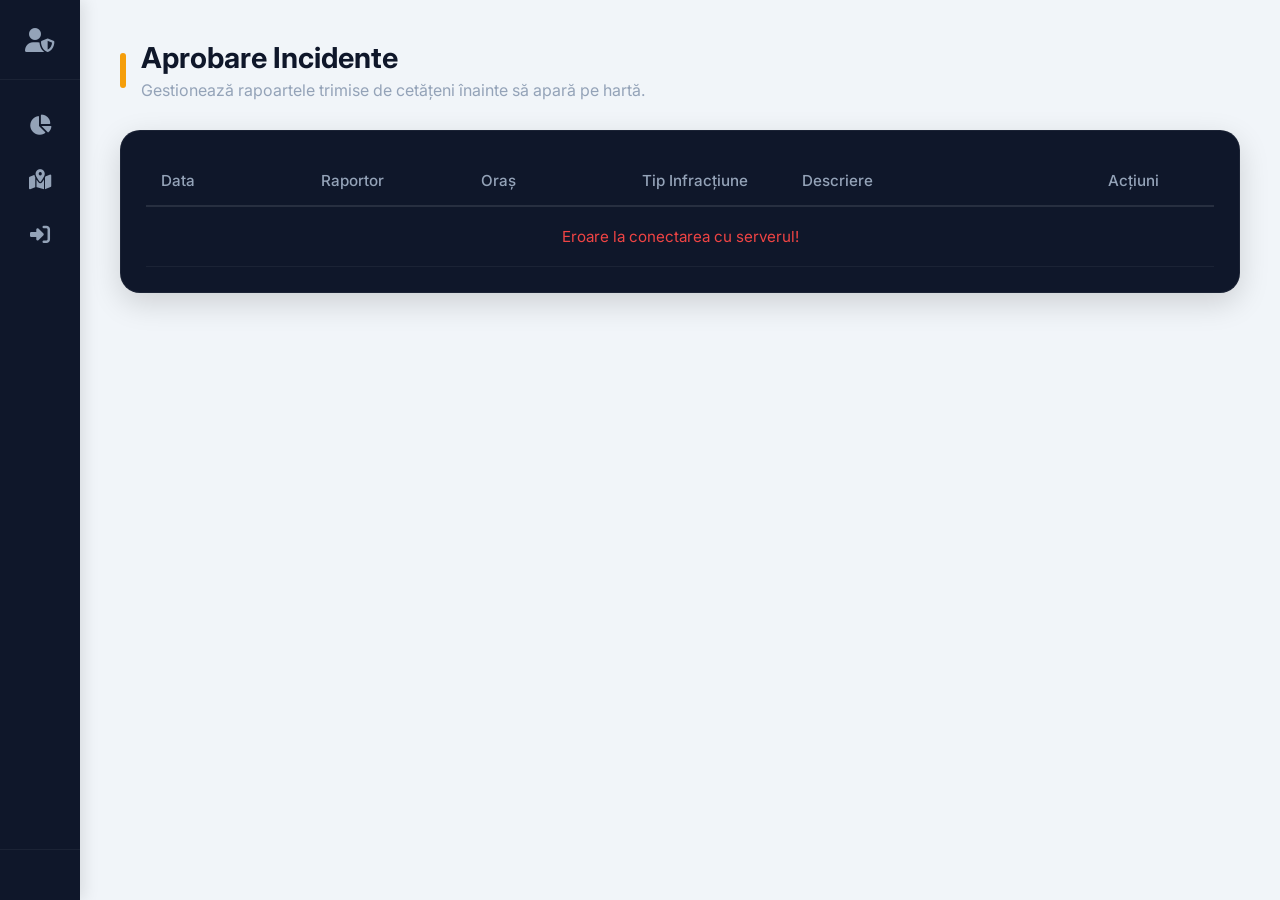
<file: src/main/resources/static/admin.html>
<!DOCTYPE html>
<html lang="ro">
<head>
    <meta charset="UTF-8">
    <meta name="viewport" content="width=device-width, initial-scale=1.0">
    <title>Panou Admin - StopCrime RO</title>

    <link href="https://fonts.googleapis.com/css2?family=Inter:wght@400;500;600;700&display=swap" rel="stylesheet">
    <link rel="stylesheet" href="https://cdnjs.cloudflare.com/ajax/libs/font-awesome/6.4.0/css/all.min.css">
    <link rel="stylesheet" href="style.css">

    <style>
        /* Stiluri specifice pentru tabelul de admin ca să arate premium */
        .admin-table {
            width: 100%;
            border-collapse: collapse;
            color: var(--text-main);
            font-size: 0.95rem;
        }
        .admin-table th {
            text-align: left;
            padding: 15px;
            color: var(--text-muted);
            font-weight: 500;
            border-bottom: 2px solid rgba(255, 255, 255, 0.1);
        }
        .admin-table td {
            padding: 15px;
            border-bottom: 1px solid rgba(255, 255, 255, 0.05);
            vertical-align: middle;
        }
        .admin-table tbody tr:hover {
            background-color: rgba(255, 255, 255, 0.02);
        }
    </style>
</head>
<body>

<nav class="sidebar" id="sidebar">
    <a href="#" class="sidebar-header" id="profileHeaderBtn">
        <i class="fa-solid fa-user-shield text-warning"></i>
        <span class="logo-text" id="profileHeaderText">Guest</span>
    </a>

    <ul class="nav-links">
        <li>
            <a href="index.html">
                <i class="fa-solid fa-chart-pie"></i>
                <span class="text">Dashboard</span>
            </a>
        </li>
        <li>
            <a href="harta.html">
                <i class="fa-solid fa-map-location-dot"></i>
                <span class="text">Map</span>
            </a>
        </li>

        <li id="loginMenuItem">
            <a href="login.html">
                <i class="fa-solid fa-right-to-bracket"></i>
                <span class="text">Autentificare</span>
            </a>
        </li>

        <li id="raportareMenuItem" style="display: none;">
            <a href="raportare.html">
                <i class="fa-solid fa-bullhorn"></i>
                <span class="text">Raportează Incident</span>
            </a>
        </li>

        <li id="adminMenuItem" style="display: none;">
            <a href="admin.html" style="color: #f59e0b;">
                <i class="fa-solid fa-shield-halved"></i>
                <span class="text">Panou Admin</span>
            </a>
        </li>

        <li id="menuNotificari" style="display: none;">
            <a href="#" onclick="toggleNotificari(event)" style="position: relative;">
                <i class="fa-solid fa-bell"></i>
                <span class="text">Notificări</span>
                <span id="notifBadge" class="sidebar-notif-badge" style="display: none;">0</span>
            </a>
        </li>
        <li id="aplicaAdminMenuItem" style="display: none;">
            <a href="aplica_admin.html" style="color: #3b82f6;">
                <i class="fa-solid fa-graduation-cap"></i>
                <span class="text">Devino Admin</span>
            </a>
        </li>

        <li id="adminSupremMenuItem" style="display: none;">
            <a href="admin_suprem.html" style="color: #8b5cf6;">
                <i class="fa-solid fa-crown"></i>
                <span class="text">Panou Suprem</span>
            </a>
        </li>
        <li id="predictiiMenuItem" style="display: none;">
            <a href="predictii.html">
                <i class="fa-solid fa-robot"></i>
                <span class="text">Predicții 2026</span>
            </a>
        </li>
        <li id="exportMenuItem" style="display: none;">
            <a href="export.html">
                <i class="fa-solid fa-file-export"></i>
                <span class="text">Export Date</span>
            </a>
        </li>

        <li id="logoutMenuItem" style="display: none;">
            <a href="#" onclick="logout()">
                <i class="fa-solid fa-arrow-right-from-bracket"></i>
                <span class="text">Deconectare</span>
            </a>
        </li>
    </ul>

    <div class="sidebar-footer">
        <span class="small-text">StopCrime RO</span>
    </div>
</nav>

<main class="main-content">

    <div class="dashboard-header" style="margin-bottom: 30px;">
        <div style="display: flex; align-items: center; gap: 15px;">
            <div style="width: 6px; height: 35px; background-color: #f59e0b; border-radius: 4px;"></div>
            <div>
                <h1 style="color: var(--bg-dark); margin: 0; font-size: 1.8rem;">Aprobare Incidente</h1>
                <p style="color: var(--text-muted); margin: 5px 0 0 0;">Gestionează rapoartele trimise de cetățeni înainte să apară pe hartă.</p>
            </div>
        </div>
    </div>

    <div class="premium-dark-panel" style="padding: 25px; overflow-x: auto;">
        <table class="admin-table">
            <thead>
            <tr>
                <th style="width: 15%;">Data</th>
                <th style="width: 15%;">Raportor</th>
                <th style="width: 15%;">Oraș</th>
                <th style="width: 15%;">Tip Infracțiune</th>
                <th style="width: 25%;">Descriere</th>
                <th style="width: 15%; text-align: center;">Acțiuni</th>
            </tr>
            </thead>
            <tbody id="tabelAdminBody">
            <tr>
                <td colspan="6" style="text-align: center; color: var(--text-muted); padding: 30px;">
                    <i class="fa-solid fa-spinner fa-spin" style="margin-right: 10px;"></i> Se încarcă datele...
                </td>
            </tr>
            </tbody>
        </table>
    </div>

</main>
<div id="notifModal" class="notif-modal" style="display: none; position: fixed; z-index: 9999; top: 0; left: 0; width: 100%; height: 100%; background: rgba(0,0,0,0.7); backdrop-filter: blur(4px);">
    <div style="background: #1e293b; margin: 10% auto; width: 90%; max-width: 400px; border-radius: 12px; border: 1px solid rgba(255,255,255,0.1); box-shadow: 0 20px 50px rgba(0,0,0,0.5);">
        <div style="padding: 15px 20px; border-bottom: 1px solid rgba(255,255,255,0.1); display: flex; justify-content: space-between; align-items: center;">
            <h3 style="margin: 0; color: #f59e0b; font-size: 1.1rem;"><i class="fa-solid fa-circle-info"></i> Notificări</h3>
            <span onclick="toggleNotificari()" style="color: #94a3b8; font-size: 24px; cursor: pointer;">&times;</span>
        </div>
        <div id="listaNotificariContent" style="max-height: 400px; overflow-y: auto; padding: 15px;">
        </div>
    </div>
</div>
<div id="confirmModal" class="notif-modal" style="display: none; position: fixed; z-index: 9999; top: 0; left: 0; width: 100%; height: 100%; background: rgba(0,0,0,0.8); backdrop-filter: blur(5px); align-items: center; justify-content: center;">

    <div class="notif-modal-content" style="background: #1e293b; width: 90%; max-width: 400px; border-radius: 15px; border: 1px solid rgba(255,255,255,0.1); box-shadow: 0 15px 50px rgba(0,0,0,0.6); padding: 30px; text-align: center; animation: zoomIn 0.3s ease;">

        <div id="confirmIcon" style="font-size: 4rem; margin-bottom: 20px;">
        </div>

        <h2 id="confirmTitle" style="color: white; margin: 0 0 10px 0; font-size: 1.5rem; font-weight: 700;">Confirmi?</h2>
        <p id="confirmMessage" style="color: #94a3b8; font-size: 1rem; line-height: 1.6; margin: 0 0 30px 0;">Acțiunea nu poate fi anulată.</p>

        <div style="display: flex; gap: 15px; justify-content: center;">
            <button id="confirmCancelBtn" style="flex: 1; background: #334155; color: white; border: none; padding: 12px; border-radius: 8px; cursor: pointer; font-weight: 600; font-size: 1rem; transition: background 0.2s;">
                Renunță
            </button>
            <button id="confirmSuccessBtn" style="flex: 1; background: #f59e0b; color: white; border: none; padding: 12px; border-radius: 8px; cursor: pointer; font-weight: 700; font-size: 1rem; transition: transform 0.2s;">
                Confirmă
            </button>
        </div>
    </div>
</div>

<style>
    @keyframes zoomIn {
        from { transform: scale(0.8); opacity: 0; }
        to { transform: scale(1); opacity: 1; }
    }
    #confirmModal { display: none; } /* Ascuns implicit, JS îl face flex */
</style>
<script src="app.js"></script>
</body>
</html>
</file>
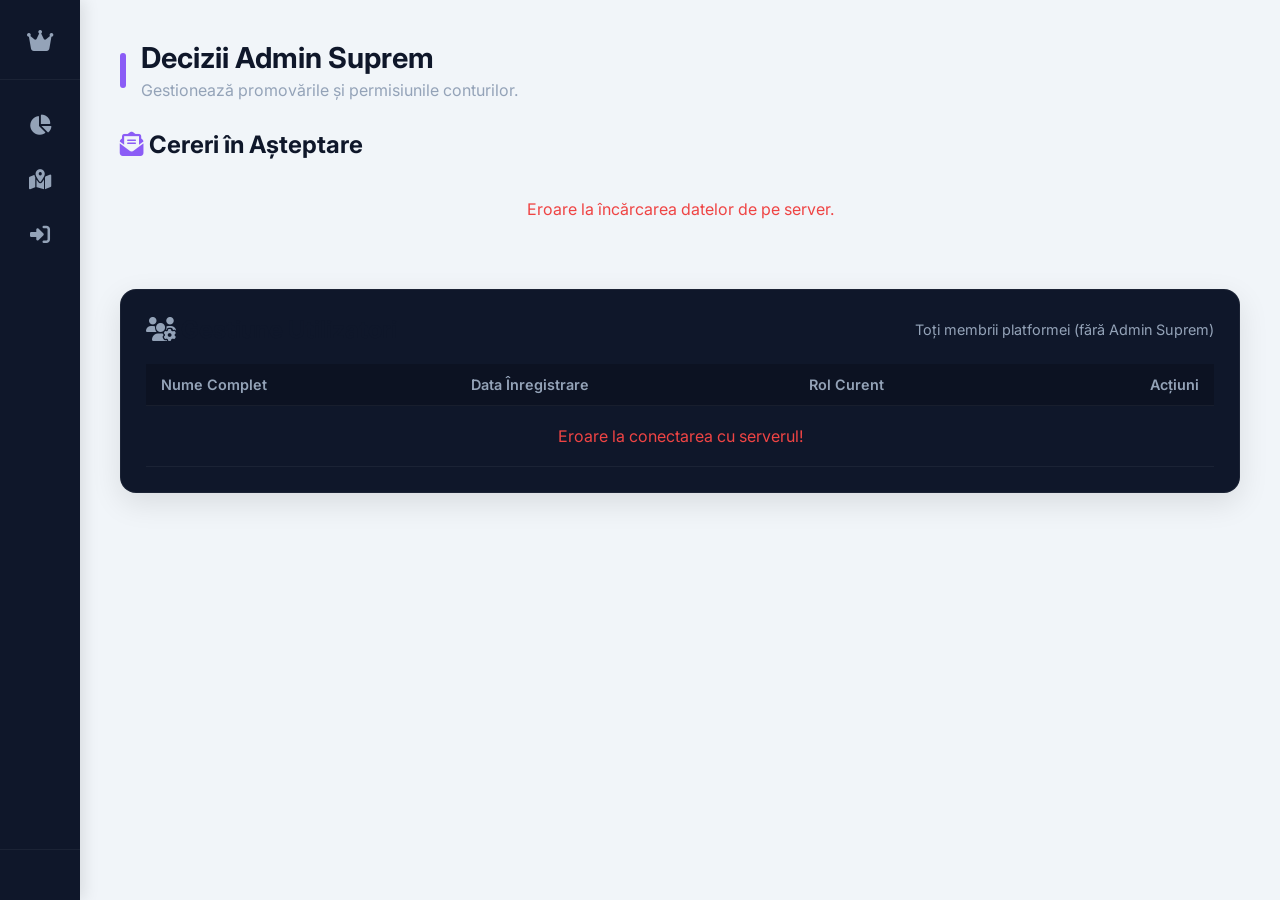
<file: src/main/resources/static/admin_suprem.html>
<!DOCTYPE html>
<html lang="ro">
<head>
    <meta charset="UTF-8">
    <meta name="viewport" content="width=device-width, initial-scale=1.0">
    <title>Panou Suprem - StopCrime RO</title>

    <link href="https://fonts.googleapis.com/css2?family=Inter:wght@400;500;600&display=swap" rel="stylesheet">
    <link rel="stylesheet" href="https://cdnjs.cloudflare.com/ajax/libs/font-awesome/6.4.0/css/all.min.css">
    <link rel="stylesheet" href="style.css">
</head>
<body>

<nav class="sidebar" id="sidebar">
    <a href="#" class="sidebar-header" id="profileHeaderBtn">
        <i class="fa-solid fa-crown text-warning"></i>
        <span class="logo-text" id="profileHeaderText">Guest</span>
    </a>

    <ul class="nav-links">
        <li>
            <a href="index.html">
                <i class="fa-solid fa-chart-pie"></i>
                <span class="text">Dashboard</span>
            </a>
        </li>
        <li>
            <a href="harta.html">
                <i class="fa-solid fa-map-location-dot"></i>
                <span class="text">Map</span>
            </a>
        </li>

        <li id="loginMenuItem">
            <a href="login.html">
                <i class="fa-solid fa-right-to-bracket"></i>
                <span class="text">Autentificare</span>
            </a>
        </li>

        <li id="raportareMenuItem" style="display: none;">
            <a href="raportare.html">
                <i class="fa-solid fa-bullhorn"></i>
                <span class="text">Raportează Incident</span>
            </a>
        </li>
        <li id="adminMenuItem" style="display: none;">
            <a href="admin.html" style="color: #f59e0b;">
                <i class="fa-solid fa-shield-halved"></i>
                <span class="text">Panou Admin</span>
            </a>
        </li>
        <li id="menuNotificari" style="display: none;">
            <a href="#" onclick="toggleNotificari(event)" style="position: relative;">
                <i class="fa-solid fa-bell"></i>
                <span class="text">Notificări</span>
                <span id="notifBadge" class="sidebar-notif-badge" style="display: none;">0</span>
            </a>
        </li>
        <li id="aplicaAdminMenuItem" style="display: none;">
            <a href="aplica_admin.html" style="color: #3b82f6;">
                <i class="fa-solid fa-graduation-cap"></i>
                <span class="text">Devino Admin</span>
            </a>
        </li>

        <li id="adminSupremMenuItem" style="display: none;">
            <a href="admin_suprem.html" style="color: #8b5cf6;">
                <i class="fa-solid fa-crown"></i>
                <span class="text">Panou Suprem</span>
            </a>
        </li>
        <li id="predictiiMenuItem" style="display: none;">
            <a href="predictii.html">
                <i class="fa-solid fa-robot"></i>
                <span class="text">Predicții 2026</span>
            </a>
        </li>
        <li id="exportMenuItem" style="display: none;">
            <a href="export.html">
                <i class="fa-solid fa-file-export"></i>
                <span class="text">Export Date</span>
            </a>
        </li>

        <li id="logoutMenuItem" style="display: none;">
            <a href="#" onclick="logout()">
                <i class="fa-solid fa-arrow-right-from-bracket"></i>
                <span class="text">Deconectare</span>
            </a>
        </li>
    </ul>

    <div class="sidebar-footer">
        <span class="small-text">StopCrime RO</span>
    </div>
</nav>

<main class="main-content">
    <div class="dashboard-header" style="margin-bottom: 30px;">
        <div style="display: flex; align-items: center; gap: 15px;">
            <div style="width: 6px; height: 35px; background-color: #8b5cf6; border-radius: 4px;"></div>
            <div>
                <h1 style="color: var(--bg-dark); margin: 0; font-size: 1.8rem;">Decizii Admin Suprem</h1>
                <p style="color: var(--text-muted); margin: 5px 0 0 0;">Gestionează promovările și permisiunile conturilor.</p>
            </div>
        </div>
    </div>

    <h2 style="color: var(--bg-dark); margin-bottom: 20px;"><i class="fa-solid fa-envelope-open-text" style="color: #8b5cf6;"></i> Cereri în Așteptare</h2>

    <div id="gridAplicatii" style="display: flex; flex-wrap: wrap; gap: 25px; align-items: stretch; margin-bottom: 50px;">
        <div style="grid-column: 1 / -1; text-align: center; color: var(--text-muted); padding: 30px;"><i class="fa-solid fa-spinner fa-spin"></i> Se încarcă cererile...</div>
    </div>

    <div class="chart-card full-width">
        <div style="display: flex; justify-content: space-between; align-items: center; margin-bottom: 20px;">
            <h2 style="margin: 0; color: var(--bg-dark);"><i class="fa-solid fa-users-gear" style="color: var(--text-muted);"></i> Gestiune Utilizatori</h2>
            <p style="color: var(--text-muted); margin: 0; font-size: 0.9rem;">Toți membrii platformei (fără Admin Suprem)</p>
        </div>

        <div class="table-responsive">
            <table class="data-table">
                <thead>
                <tr>
                    <th>Nume Complet</th>
                    <th>Data Înregistrare</th> <th>Rol Curent</th>
                    <th style="text-align: right;">Acțiuni</th>
                </tr>
                </thead>
                <tbody id="tabelUtilizatoriBody">
                <tr><td colspan="4" style="text-align: center; padding: 20px;"><i class="fa-solid fa-spinner fa-spin"></i> Se încarcă datele...</td></tr>
                </tbody>
            </table>
        </div>
    </div>

</main>

<div id="reviewModal" style="display: none; position: fixed; z-index: 10000; top: 0; left: 0; width: 100%; height: 100%; background: rgba(0,0,0,0.8); backdrop-filter: blur(5px); justify-content: center; align-items: center;">
    <div class="premium-dark-panel" style="width: 90%; max-width: 500px; padding: 30px; position: relative;">
        <span onclick="inchideModalReview()" style="position: absolute; right: 20px; top: 15px; font-size: 28px; color: #94a3b8; cursor: pointer; transition: 0.2s;" onmouseover="this.style.color='white'" onmouseout="this.style.color='#94a3b8'">&times;</span>

        <h2 style="color: #8b5cf6; margin-top: 0; border-bottom: 1px solid rgba(255,255,255,0.1); padding-bottom: 15px;"><i class="fa-solid fa-file-signature"></i> Evaluare Cerere</h2>

        <div style="margin-top: 20px;">
            <p style="color: #94a3b8; font-size: 0.9rem; margin-bottom: 2px;">Cetățean aplicant:</p>
            <p id="reviewNume" style="font-size: 1.3rem; font-weight: bold; margin-top: 0; color: #e2e8f0;"></p>

            <p style="color: #94a3b8; font-size: 0.9rem; margin-bottom: 2px;">Data aplicării:</p>
            <p id="reviewData" style="font-size: 0.95rem; margin-top: 0; color: #cbd5e1;"></p>

            <p style="color: #94a3b8; font-size: 0.9rem; margin-bottom: 5px; margin-top: 15px;">Motivație completă:</p>
            <div style="background: rgba(0,0,0,0.3); padding: 15px; border-radius: 8px; border: 1px solid rgba(255,255,255,0.05); max-height: 200px; overflow-y: auto;">
                <p id="reviewMotivatie" style="font-style: italic; margin: 0; color: #f8fafc; line-height: 1.5;"></p>
            </div>
        </div>

        <div style="display: flex; gap: 15px; margin-top: 30px;">
            <button id="btnAproba" style="flex: 1; background: #10b981; color: white; border: none; padding: 12px; border-radius: 8px; font-weight: bold; cursor: pointer; font-size: 1rem;"><i class="fa-solid fa-check"></i> Acceptă</button>
            <button id="btnRespinge" style="flex: 1; background: #ef4444; color: white; border: none; padding: 12px; border-radius: 8px; font-weight: bold; cursor: pointer; font-size: 1rem;"><i class="fa-solid fa-xmark"></i> Respinge</button>
        </div>
    </div>
</div>

<div id="notifModal" class="notif-modal" style="display: none; position: fixed; z-index: 9999; top: 0; left: 0; width: 100%; height: 100%; background: rgba(0,0,0,0.7); backdrop-filter: blur(4px);">
    <div style="background: #1e293b; margin: 10% auto; width: 90%; max-width: 400px; border-radius: 12px; border: 1px solid rgba(255,255,255,0.1); box-shadow: 0 20px 50px rgba(0,0,0,0.5);">
        <div style="padding: 15px 20px; border-bottom: 1px solid rgba(255,255,255,0.1); display: flex; justify-content: space-between; align-items: center;">
            <h3 style="margin: 0; color: #f59e0b; font-size: 1.1rem;"><i class="fa-solid fa-circle-info"></i> Notificări</h3>
            <span onclick="toggleNotificari()" style="color: #94a3b8; font-size: 24px; cursor: pointer;">&times;</span>
        </div>
        <div id="listaNotificariContent" style="max-height: 400px; overflow-y: auto; padding: 15px;">
        </div>
    </div>
</div>
<div id="confirmModal" style="display: none; position: fixed; z-index: 10005; top: 0; left: 0; width: 100%; height: 100%; background: rgba(0,0,0,0.8); backdrop-filter: blur(5px); justify-content: center; align-items: center;">
    <div class="premium-dark-panel" style="background: #1e293b; width: 90%; max-width: 400px; padding: 30px; text-align: center; border-radius: 16px; border: 1px solid rgba(255,255,255,0.1); box-shadow: 0 25px 50px -12px rgba(0,0,0,0.5);">

        <div id="confirmIcon" style="font-size: 4rem; margin-bottom: 20px;"></div>

        <h2 id="confirmTitle" style="color: #f8fafc; margin-top: 0; margin-bottom: 15px; font-size: 1.5rem;"></h2>
        <p id="confirmMessage" style="color: #94a3b8; margin-bottom: 30px; line-height: 1.6; font-size: 1rem;"></p>

        <div style="display: flex; gap: 15px; justify-content: center;">
            <button id="confirmCancelBtn" style="flex: 1; background: rgba(255,255,255,0.05); color: #cbd5e1; border: 1px solid rgba(255,255,255,0.1); padding: 12px; border-radius: 8px; font-weight: 600; cursor: pointer; transition: background 0.3s;" onmouseover="this.style.background='rgba(255,255,255,0.1)'" onmouseout="this.style.background='rgba(255,255,255,0.05)'">Anulează</button>
            <button id="confirmSuccessBtn" style="flex: 1; color: white; border: none; padding: 12px; border-radius: 8px; font-weight: 600; cursor: pointer; transition: opacity 0.3s;" onmouseover="this.style.opacity='0.8'" onmouseout="this.style.opacity='1'"></button>
        </div>
    </div>
</div>

<script src="app.js"></script>
</body>
</html>
</file>
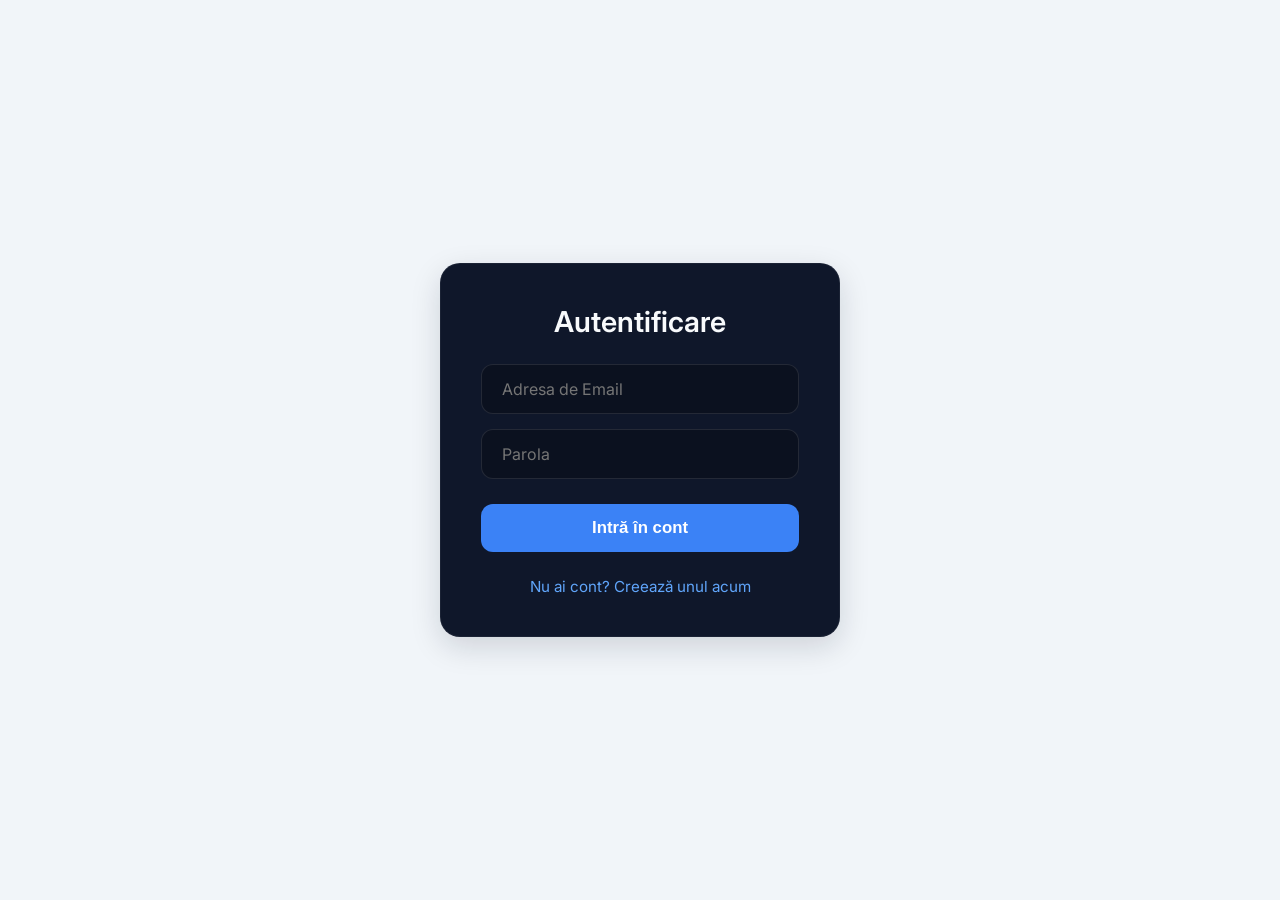
<file: src/main/resources/static/aplica_admin.html>
<!DOCTYPE html>
<html lang="ro">
<head>
    <meta charset="UTF-8">
    <meta name="viewport" content="width=device-width, initial-scale=1.0">
    <title>Devino Admin - StopCrime RO</title>

    <link href="https://fonts.googleapis.com/css2?family=Inter:wght@400;500;600&display=swap" rel="stylesheet">
    <link rel="stylesheet" href="https://cdnjs.cloudflare.com/ajax/libs/font-awesome/6.4.0/css/all.min.css">
    <link rel="stylesheet" href="style.css">
</head>
<body>

<nav class="sidebar" id="sidebar">
    <a href="#" class="sidebar-header" id="profileHeaderBtn">
        <i class="fa-solid fa-user"></i>
        <span class="logo-text" id="profileHeaderText">Guest</span>
    </a>

    <ul class="nav-links">
        <li>
            <a href="index.html">
                <i class="fa-solid fa-chart-pie"></i>
                <span class="text">Dashboard</span>
            </a>
        </li>
        <li>
            <a href="harta.html">
                <i class="fa-solid fa-map-location-dot"></i>
                <span class="text">Map</span>
            </a>
        </li>
        <li id="raportareMenuItem" style="display: none;">
            <a href="raportare.html">
                <i class="fa-solid fa-bullhorn"></i>
                <span class="text">Raportează Incident</span>
            </a>
        </li>
        <li id="adminMenuItem" style="display: none;">
            <a href="admin.html" style="color: #f59e0b;">
                <i class="fa-solid fa-shield-halved"></i>
                <span class="text">Panou Admin</span>
            </a>
        </li>
        <li id="menuNotificari" style="display: none;">
            <a href="#" onclick="toggleNotificari(event)" style="position: relative;">
                <i class="fa-solid fa-bell"></i>
                <span class="text">Notificări</span>
                <span id="notifBadge" class="sidebar-notif-badge" style="display: none;">0</span>
            </a>
        </li>
        <li id="aplicaAdminMenuItem" style="display: none;">
            <a href="aplica_admin.html" style="color: #3b82f6;">
                <i class="fa-solid fa-graduation-cap"></i>
                <span class="text">Devino Admin</span>
            </a>
        </li>
        <li id="adminSupremMenuItem" style="display: none;">
            <a href="admin_suprem.html" style="color: #8b5cf6;">
                <i class="fa-solid fa-crown"></i>
                <span class="text">Panou Suprem</span>
            </a>
        </li>
        <li id="predictiiMenuItem" style="display: none;">
            <a href="predictii.html">
                <i class="fa-solid fa-robot"></i>
                <span class="text">Predicții 2026</span>
            </a>
        </li>
        <li id="exportMenuItem" style="display: none;">
            <a href="export.html">
                <i class="fa-solid fa-file-export"></i>
                <span class="text">Export Date</span>
            </a>
        </li>
        <li id="logoutMenuItem">
            <a href="#" onclick="logout()">
                <i class="fa-solid fa-arrow-right-from-bracket"></i>
                <span class="text">Deconectare</span>
            </a>
        </li>
    </ul>

    <div class="sidebar-footer">
        <span class="small-text">StopCrime RO</span>
    </div>
</nav>

<main class="main-content" style="display: flex; justify-content: center; padding-top: 5vh;">

    <div style="width: 100%; max-width: 650px;">

        <div class="dashboard-header" style="margin-bottom: 30px;">
            <div style="display: flex; align-items: center; gap: 15px;">
                <div style="width: 6px; height: 35px; background-color: #3b82f6; border-radius: 4px;"></div>
                <div>
                    <h1 style="color: var(--bg-dark); margin: 0;">Aplică pentru rolul de Administrator</h1>
                    <p style="color: var(--text-muted); margin: 5px 0 0 0;">Platforma noastră recompensează cetățenii activi și corecți.</p>
                </div>
            </div>
        </div>

        <div id="boxMesajEligibilitate" style="margin-bottom: 20px; display: block;">
            <div style="background: rgba(59, 130, 246, 0.1); border-left: 4px solid #3b82f6; padding: 20px; border-radius: 8px;">
                <p style="color: #334155; margin: 0; font-weight: 500;"><i class="fa-solid fa-spinner fa-spin"></i> Se verifică istoricul tău...</p>
            </div>
        </div>

        <div id="boxFormularAplicatie" class="premium-dark-panel" style="padding: 30px; display: none; width: 100%; box-sizing: border-box;">
            <h3 style="color: #3b82f6; margin-top: 0; margin-bottom: 20px;"><i class="fa-solid fa-award"></i> Felicitări! Ești eligibil.</h3>
            <p style="color: #94a3b8; font-size: 0.95rem; margin-bottom: 20px;">Ai dovedit că ești un cetățean de încredere (minim 10 crime raportate cu peste 70% acuratețe). Scrie mai jos de ce îți dorești să devii administrator pe StopCrime RO.</p>

            <div class="input-group">
                <label style="color: #e2e8f0; margin-bottom: 10px; display: block;">Motivația ta (minim 20 caractere):</label>
                <textarea id="motivatieAdmin" rows="5" style="width: 100%; padding: 15px; border-radius: 8px; border: 1px solid rgba(255,255,255,0.2); background: rgba(0,0,0,0.2); color: white; font-family: inherit; resize: vertical; box-sizing: border-box;" placeholder="Doresc să devin admin pentru că..."></textarea>
            </div>

            <button onclick="trimiteAplicatieAdmin()" class="btn-primary" style="margin-top: 20px; width: 100%; background: #3b82f6; padding: 12px; font-weight: bold; border-radius: 8px; cursor: pointer; border: none; color: white;">
                <i class="fa-solid fa-paper-plane"></i> Trimite Aplicația
            </button>
        </div>

    </div>
</main>

<div id="notifModal" class="notif-modal" style="display: none; position: fixed; z-index: 9999; top: 0; left: 0; width: 100%; height: 100%; background: rgba(0,0,0,0.7); backdrop-filter: blur(4px);">
    <div style="background: #1e293b; margin: 10% auto; width: 90%; max-width: 400px; border-radius: 12px; border: 1px solid rgba(255,255,255,0.1); box-shadow: 0 20px 50px rgba(0,0,0,0.5);">
        <div style="padding: 15px 20px; border-bottom: 1px solid rgba(255,255,255,0.1); display: flex; justify-content: space-between; align-items: center;">
            <h3 style="margin: 0; color: #f59e0b; font-size: 1.1rem;"><i class="fa-solid fa-circle-info"></i> Notificări</h3>
            <span onclick="toggleNotificari()" style="color: #94a3b8; font-size: 24px; cursor: pointer;">&times;</span>
        </div>
        <div id="listaNotificariContent" style="max-height: 400px; overflow-y: auto; padding: 15px;">
        </div>
    </div>
</div>

<script src="app.js"></script>
</body>
</html>
</file>
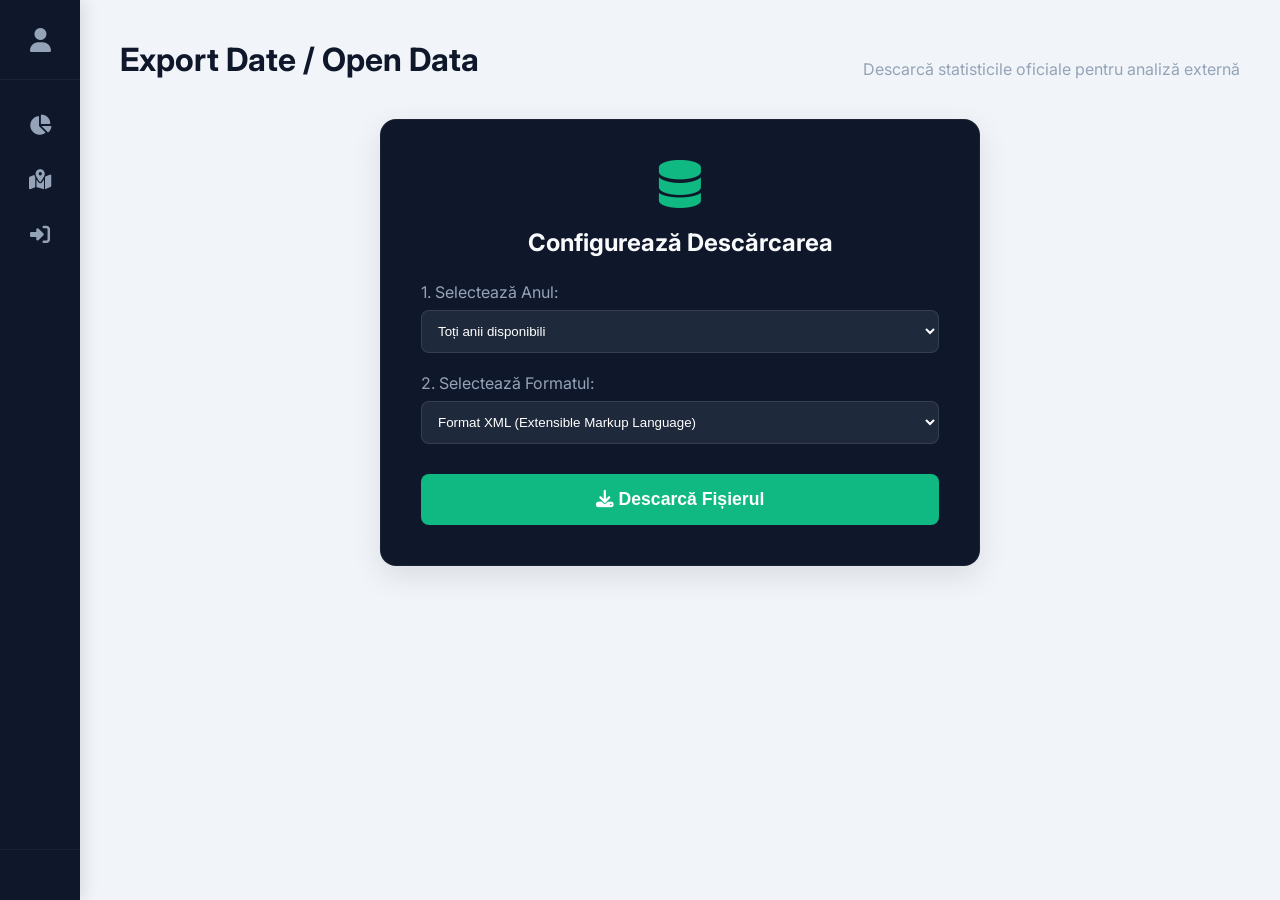
<file: src/main/resources/static/export.html>
<!DOCTYPE html>
<html lang="ro">
<head>
  <meta charset="UTF-8">
  <meta name="viewport" content="width=device-width, initial-scale=1.0">
  <title>StopCrime RO - Export Date</title>
  <link href="https://fonts.googleapis.com/css2?family=Inter:wght@400;500;600&display=swap" rel="stylesheet">
  <link rel="stylesheet" href="https://cdnjs.cloudflare.com/ajax/libs/font-awesome/6.4.0/css/all.min.css">
  <link rel="stylesheet" href="style.css">
</head>
<body>

<nav class="sidebar" id="sidebar">
  <a href="#" class="sidebar-header" id="profileHeaderBtn">
    <i class="fa-solid fa-user"></i>
    <span class="logo-text" id="profileHeaderText">Guest</span>
  </a>

  <ul class="nav-links">
    <li>
      <a href="index.html">
        <i class="fa-solid fa-chart-pie"></i>
        <span class="text">Dashboard</span>
      </a>
    </li>
    <li>
      <a href="harta.html">
        <i class="fa-solid fa-map-location-dot"></i>
        <span class="text">Map</span>
      </a>
    </li>
    <li id="raportareMenuItem" style="display: none;">
      <a href="raportare.html">
        <i class="fa-solid fa-bullhorn"></i>
        <span class="text">Raportează Incident</span>
      </a>
    </li>
    <li id="adminMenuItem" style="display: none;">
      <a href="admin.html" style="color: #f59e0b;">
        <i class="fa-solid fa-shield-halved"></i>
        <span class="text">Panou Admin</span>
      </a>
    </li>
    <li id="menuNotificari" style="display: none;">
      <a href="#" onclick="toggleNotificari(event)" style="position: relative;">
        <i class="fa-solid fa-bell"></i>
        <span class="text">Notificări</span>
        <span id="notifBadge" class="sidebar-notif-badge" style="display: none;">0</span>
      </a>
    </li>
    <li id="aplicaAdminMenuItem" style="display: none;">
      <a href="aplica_admin.html" style="color: #3b82f6;">
        <i class="fa-solid fa-graduation-cap"></i>
        <span class="text">Devino Admin</span>
      </a>
    </li>
    <li id="adminSupremMenuItem" style="display: none;">
      <a href="admin_suprem.html" style="color: #8b5cf6;">
        <i class="fa-solid fa-crown"></i>
        <span class="text">Panou Suprem</span>
      </a>
    </li>
    <li id="predictiiMenuItem" style="display: none;">
      <a href="predictii.html">
        <i class="fa-solid fa-robot"></i>
        <span class="text">Predicții 2026</span>
      </a>
    </li>

    <li id="exportMenuItem" style="display: none;">
      <a href="export.html" style="color: #10b981;">
        <i class="fa-solid fa-file-export"></i>
        <span class="text">Export Date</span>
      </a>
    </li>

    <li id="loginMenuItem">
      <a href="login.html">
        <i class="fa-solid fa-right-to-bracket"></i>
        <span class="text">Autentificare</span>
      </a>
    </li>
    <li id="logoutMenuItem" style="display: none;">
      <a href="#" onclick="logout()">
        <i class="fa-solid fa-arrow-right-from-bracket"></i>
        <span class="text">Deconectare</span>
      </a>
    </li>
  </ul>

  <div class="sidebar-footer">
    <span class="small-text">StopCrime RO</span>
  </div>
</nav>

<main class="main-content">
  <div class="dashboard-header">
    <h1 style="color: var(--bg-dark);">Export Date / Open Data</h1>
    <p style="color: var(--text-muted); margin-top: 5px;">Descarcă statisticile oficiale pentru analiză externă</p>
  </div>

  <div class="chart-card" style="max-width: 600px; margin: 40px auto; padding: 40px; text-align: center;">
    <i class="fa-solid fa-database" style="font-size: 3rem; color: #10b981; margin-bottom: 20px;"></i>
    <h2 style="margin-bottom: 25px;">Configurează Descărcarea</h2>

    <div style="text-align: left; margin-bottom: 20px;">
      <label style="display: block; color: var(--text-muted); margin-bottom: 8px;">1. Selectează Anul:</label>
      <select id="exportAn" style="width: 100%; padding: 12px; border-radius: 8px; background: #1e293b; color: white; border: 1px solid rgba(255,255,255,0.1); cursor: pointer;">
        <option value="TOATE" style="background: #1e293b; color: white;">Toți anii disponibili</option>
        <option value="2025" style="background: #1e293b; color: white;">2025</option>
        <option value="2024" style="background: #1e293b; color: white;">2024</option>
        <option value="2023" style="background: #1e293b; color: white;">2023</option>
        <option value="2022" style="background: #1e293b; color: white;">2022</option>
        <option value="2021" style="background: #1e293b; color: white;">2021</option>
        <option value="2020" style="background: #1e293b; color: white;">2020</option>
        <option value="2019" style="background: #1e293b; color: white;">2019</option>
        <option value="2018" style="background: #1e293b; color: white;">2018</option>
        <option value="2017" style="background: #1e293b; color: white;">2017</option>
        <option value="2016" style="background: #1e293b; color: white;">2016</option>
        <option value="2015" style="background: #1e293b; color: white;">2015</option>
        <option value="2014" style="background: #1e293b; color: white;">2014</option>
        <option value="2013" style="background: #1e293b; color: white;">2013</option>
        <option value="2012" style="background: #1e293b; color: white;">2012</option>
      </select>
    </div>

    <div style="text-align: left; margin-bottom: 30px;">
      <label style="display: block; color: var(--text-muted); margin-bottom: 8px;">2. Selectează Formatul:</label>
      <select id="exportFormat" style="width: 100%; padding: 12px; border-radius: 8px; background: #1e293b; color: white; border: 1px solid rgba(255,255,255,0.1); cursor: pointer;">
        <option value="XML" style="background: #1e293b; color: white;">Format XML (Extensible Markup Language)</option>
        <option value="TXT" style="background: #1e293b; color: white;">Format TXT (Text Simplu / Coloane)</option>
      </select>
    </div>

    <button onclick="declanseazaExport()" style="background: #10b981; color: white; border: none; padding: 15px 30px; border-radius: 8px; font-weight: 600; font-size: 1.1rem; cursor: pointer; width: 100%; transition: background 0.3s;">
      <i class="fa-solid fa-download"></i> Descarcă Fișierul
    </button>
  </div>
</main>

<div id="notifModal" class="notif-modal" style="display: none; position: fixed; z-index: 9999; top: 0; left: 0; width: 100%; height: 100%; background: rgba(0,0,0,0.7); backdrop-filter: blur(4px);">
  <div style="background: #1e293b; margin: 10% auto; width: 90%; max-width: 400px; border-radius: 12px; border: 1px solid rgba(255,255,255,0.1); box-shadow: 0 20px 50px rgba(0,0,0,0.5);">
    <div style="padding: 15px 20px; border-bottom: 1px solid rgba(255,255,255,0.1); display: flex; justify-content: space-between; align-items: center;">
      <h3 style="margin: 0; color: #f59e0b; font-size: 1.1rem;"><i class="fa-solid fa-circle-info"></i> Notificări</h3>
      <span onclick="toggleNotificari()" style="color: #94a3b8; font-size: 24px; cursor: pointer;">&times;</span>
    </div>
    <div id="listaNotificariContent" style="max-height: 400px; overflow-y: auto; padding: 15px;"></div>
  </div>
</div>

<script src="app.js"></script>
</body>
</html>
</file>
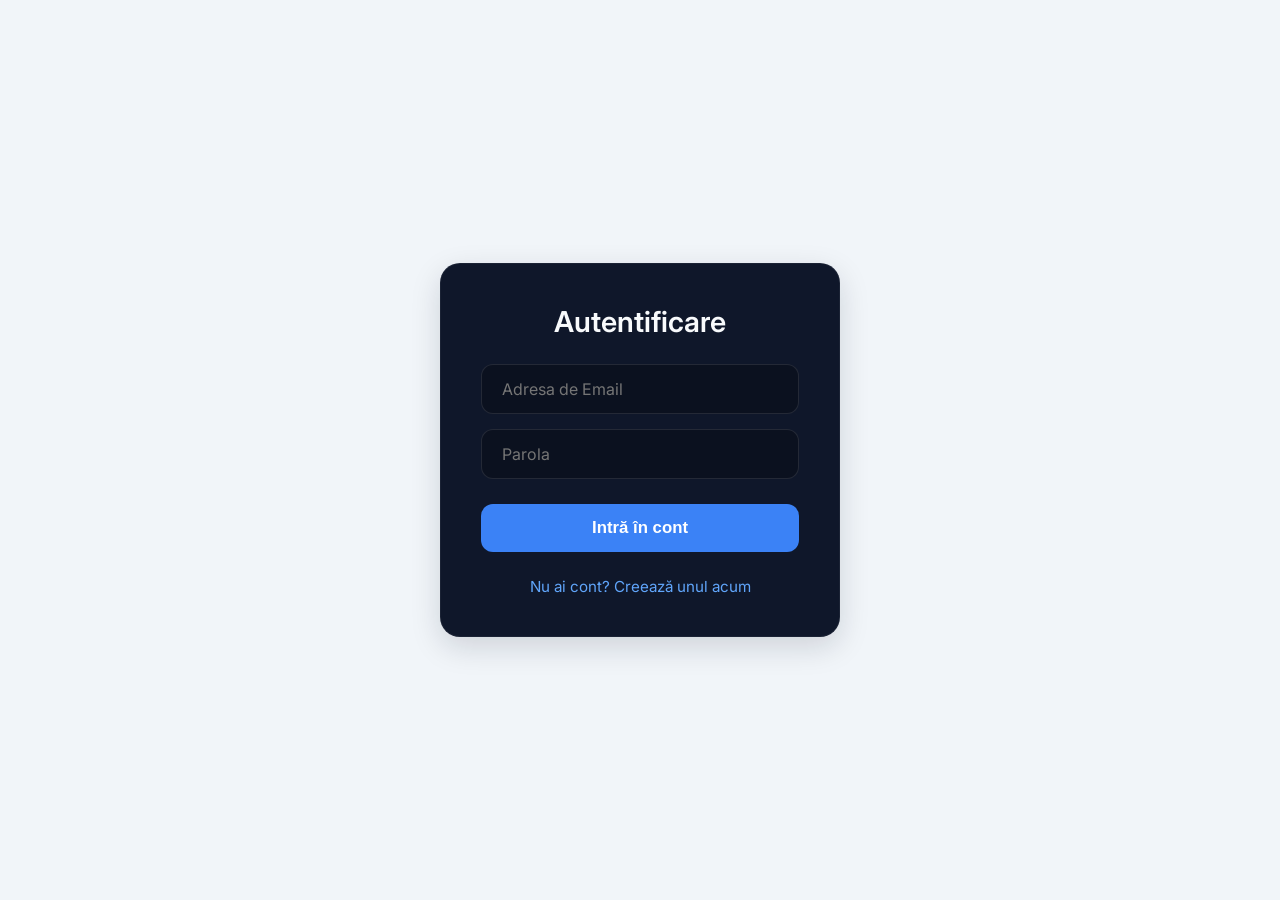
<file: src/main/resources/static/login.html>
<!DOCTYPE html>
<html lang="ro">
<head>
    <meta charset="UTF-8">
    <meta name="viewport" content="width=device-width, initial-scale=1.0">
    <title>Autentificare - StopCrime RO</title>

    <link href="https://fonts.googleapis.com/css2?family=Inter:wght@400;500;600;700&display=swap" rel="stylesheet">
    <link rel="stylesheet" href="style.css">

    <style>
        /* Suprascriem stilurile doar pentru pagina de login ca să o centrăm perfect */
        body {
            font-family: 'Inter', sans-serif;
            background-color: #f1f5f9; /* Fundalul luminos al aplicației */
            display: flex;
            justify-content: center;
            align-items: center;
            height: 100vh;
            margin: 0;
        }

        .auth-card {
            background: var(--bg-dark); /* Dark Blue */
            padding: 40px;
            border-radius: 20px;
            box-shadow: 0 10px 30px rgba(15, 23, 42, 0.15);
            border: 1px solid rgba(255, 255, 255, 0.05);
            width: 100%;
            max-width: 400px;
            color: var(--text-main);
            text-align: center;
        }

        .auth-card h2 {
            margin-top: 0;
            margin-bottom: 25px;
            font-size: 1.8rem;
            font-weight: 600;
        }

        .auth-card input {
            width: 100%;
            padding: 14px 20px;
            margin-bottom: 15px;
            box-sizing: border-box;
            border-radius: 12px;
            border: 1px solid rgba(255, 255, 255, 0.1);
            background: rgba(0, 0, 0, 0.25);
            color: var(--text-main);
            font-family: 'Inter', sans-serif;
            font-size: 1rem;
            outline: none;
            transition: border-color 0.3s ease;
        }

        .auth-card input:focus {
            border-color: var(--accent);
        }

        .btn-auth {
            width: 100%;
            padding: 14px;
            background: var(--accent);
            color: white;
            border: none;
            cursor: pointer;
            border-radius: 12px;
            font-size: 1.05rem;
            font-weight: 600;
            margin-top: 10px;
            transition: all 0.3s ease;
        }

        .btn-auth:hover {
            background: #2563eb;
            transform: translateY(-2px);
            box-shadow: 0 4px 12px rgba(59, 130, 246, 0.3);
        }

        .toggle-btn {
            text-align: center;
            margin-top: 25px;
            color: #60a5fa;
            cursor: pointer;
            font-size: 0.95rem;
            transition: color 0.3s ease;
        }

        .toggle-btn:hover {
            color: #93c5fd;
            text-decoration: underline;
        }
    </style>
</head>
<body>

<div class="auth-card" id="loginFormContainer">
    <h2>Autentificare</h2>
    <input type="email" id="loginEmail" placeholder="Adresa de Email">
    <input type="password" id="loginParola" placeholder="Parola">
    <button class="btn-auth" onclick="faceLogin()">Intră în cont</button>
    <div class="toggle-btn" onclick="toggleForms()">Nu ai cont? Creează unul acum</div>
</div>

<div class="auth-card" id="registerFormContainer" style="display: none;">
    <h2>Înregistrare</h2>
    <input type="text" id="regNume" placeholder="Numele tău complet">
    <input type="email" id="regEmail" placeholder="Adresa de Email">
    <input type="password" id="regParola" placeholder="Alege o parolă">
    <button class="btn-auth" onclick="faceRegister()">Creează contul</button>
    <div class="toggle-btn" onclick="toggleForms()">Ai deja cont? Autentifică-te</div>
</div>

<script src="app.js"></script>
</body>
</html>
</file>
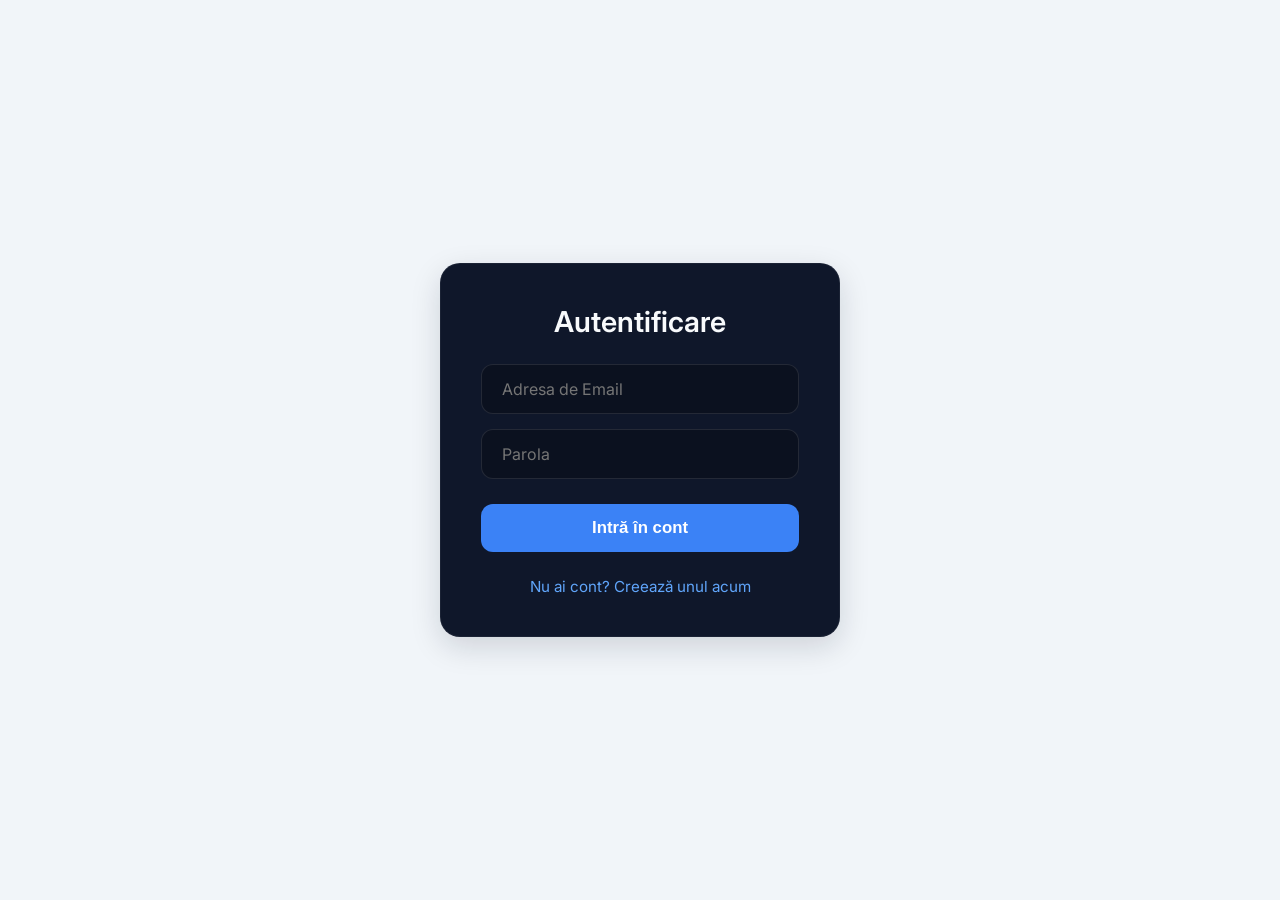
<file: src/main/resources/static/profil.html>
<!DOCTYPE html>
<html lang="ro">
<head>
    <meta charset="UTF-8">
    <meta name="viewport" content="width=device-width, initial-scale=1.0">
    <title>Profilul Meu - StopCrime RO</title>

    <link href="https://fonts.googleapis.com/css2?family=Inter:wght@400;500;600;700&display=swap" rel="stylesheet">
    <link rel="stylesheet" href="https://cdnjs.cloudflare.com/ajax/libs/font-awesome/6.4.0/css/all.min.css">

    <link href="https://cdn.jsdelivr.net/npm/bootstrap@5.3.3/dist/css/bootstrap.min.css" rel="stylesheet">

    <link rel="stylesheet" href="style.css">

    <style>
        /* Ne asigurăm că Bootstrap nu ne strică input-urile și butoanele din modal */
        input:focus { box-shadow: none !important; }
    </style>
</head>
<body>

<nav class="sidebar" id="sidebar">
    <a href="profil.html" class="sidebar-header" id="profileHeaderBtn">
        <i class="fa-solid fa-user"></i>
        <span class="logo-text" id="profileHeaderText">Contul Meu</span>
    </a>

    <ul class="nav-links">
        <li>
            <a href="index.html">
                <i class="fa-solid fa-chart-pie"></i>
                <span class="text">Dashboard</span>
            </a>
        </li>
        <li>
            <a href="harta.html">
                <i class="fa-solid fa-map-location-dot"></i>
                <span class="text">Map</span>
            </a>
        </li>
        <li id="raportareMenuItem" style="display: none;">
            <a href="raportare.html">
                <i class="fa-solid fa-bullhorn"></i>
                <span class="text">Raportează Incident</span>
            </a>
        </li>
        <li id="adminMenuItem" style="display: none;">
            <a href="admin.html" style="color: #f59e0b;">
                <i class="fa-solid fa-shield-halved"></i>
                <span class="text">Panou Admin</span>
            </a>
        </li>
        <li id="menuNotificari" style="display: none;">
            <a href="#" onclick="toggleNotificari(event)" style="position: relative;">
                <i class="fa-solid fa-bell"></i>
                <span class="text">Notificări</span>
                <span id="notifBadge" class="sidebar-notif-badge" style="display: none;">0</span>
            </a>
        </li>

        <li id="aplicaAdminMenuItem" style="display: none;">
            <a href="aplica_admin.html" style="color: #3b82f6;">
                <i class="fa-solid fa-graduation-cap"></i>
                <span class="text">Devino Admin</span>
            </a>
        </li>

        <li id="adminSupremMenuItem" style="display: none;">
            <a href="admin_suprem.html" style="color: #8b5cf6;">
                <i class="fa-solid fa-crown"></i>
                <span class="text">Panou Suprem</span>
            </a>
        </li>
        <li id="predictiiMenuItem" style="display: none;">
            <a href="predictii.html">
                <i class="fa-solid fa-robot"></i>
                <span class="text">Predicții 2026</span>
            </a>
        </li>
        <li id="exportMenuItem" style="display: none;">
            <a href="export.html">
                <i class="fa-solid fa-file-export"></i>
                <span class="text">Export Date</span>
            </a>
        </li>
        <li id="logoutMenuItem">
            <a href="#" onclick="logout()">
                <i class="fa-solid fa-arrow-right-from-bracket"></i>
                <span class="text">Deconectare</span>
            </a>
        </li>
    </ul>

    <div class="sidebar-footer">
        <span class="small-text">StopCrime RO</span>
    </div>
</nav>

<main class="main-content" style="background-color: var(--bg-dark); min-height: 100vh; padding: 40px; color: var(--text-main);">

    <div class="container-fluid p-0" style="max-width: 1200px;">

        <div class="premium-dark-panel p-4 p-md-5 mb-5">

            <div class="row align-items-center mb-5">
                <div class="col-md-6 d-flex align-items-center gap-3 mb-4 mb-md-0">
                    <div class="avatar-circle" style="width: 80px; height: 80px; background-color: rgba(255,255,255,0.05); border-radius: 50%; display: flex; justify-content: center; align-items: center; font-size: 2.5rem; border: 1px solid rgba(255,255,255,0.1);">
                        <i class="fa-solid fa-user"></i>
                    </div>
                    <div>
                        <h2 id="profNume" class="mb-1 fw-bold fs-3">Încărcare...</h2>
                        <span id="profRol" style="color: var(--text-muted); font-size: 0.95rem; letter-spacing: 1px;">CETĂȚEAN</span>
                    </div>
                </div>

                <div class="col-md-6 d-flex justify-content-md-end gap-4 gap-md-5">
                    <div class="d-flex flex-column">
                        <span style="color: var(--text-muted); font-size: 0.85rem; margin-bottom: 4px;">Data Înregistrării</span>
                        <span id="profData" class="fw-medium">...</span>
                    </div>
                    <div class="d-flex flex-column">
                        <span style="color: var(--text-muted); font-size: 0.85rem; margin-bottom: 4px;">Adresă Email</span>
                        <span id="profEmail" class="fw-medium">...</span>
                    </div>
                </div>
            </div>

            <div class="row g-4">
                <div class="col-lg-4 col-md-6">
                    <div class="inner-stat-card d-flex align-items-center gap-3 p-4" style="background: rgba(0,0,0,0.2); border-radius: 16px; border: 1px solid rgba(255,255,255,0.05);">
                        <div class="icon-blue" style="width: 50px; height: 50px; border-radius: 50%; display: flex; justify-content: center; align-items: center; font-size: 1.3rem;">
                            <i class="fa-solid fa-arrow-right-to-bracket"></i>
                        </div>
                        <div>
                            <h3 id="statTotal" class="mb-0 fw-bold fs-4">0</h3>
                            <p class="mb-0" style="color: var(--text-muted); font-size: 0.85rem;">Total Raportate</p>
                        </div>
                    </div>
                </div>

                <div class="col-lg-4 col-md-6">
                    <div class="inner-stat-card d-flex align-items-center gap-3 p-4" style="background: rgba(0,0,0,0.2); border-radius: 16px; border: 1px solid rgba(255,255,255,0.05);">
                        <div class="icon-green" style="width: 50px; height: 50px; border-radius: 50%; display: flex; justify-content: center; align-items: center; font-size: 1.3rem;">
                            <i class="fa-solid fa-check"></i>
                        </div>
                        <div>
                            <h3 id="statConfirmate" class="mb-0 fw-bold fs-4">0</h3>
                            <p class="mb-0" style="color: var(--text-muted); font-size: 0.85rem;">Confirmate (Aprobate)</p>
                        </div>
                    </div>
                </div>

                <div class="col-lg-4 col-md-12">
                    <div class="inner-stat-card d-flex align-items-center gap-3 p-4" style="background: rgba(0,0,0,0.2); border-radius: 16px; border: 1px solid rgba(255,255,255,0.05);">
                        <div class="icon-red" style="width: 50px; height: 50px; border-radius: 50%; display: flex; justify-content: center; align-items: center; font-size: 1.3rem;">
                            <i class="fa-solid fa-xmark"></i>
                        </div>
                        <div>
                            <h3 id="statFalse" class="mb-0 fw-bold fs-4">0</h3>
                            <p class="mb-0" style="color: var(--text-muted); font-size: 0.85rem;">False (Respinse)</p>
                        </div>
                    </div>
                </div>
            </div>
        </div>

        <div class="d-flex align-items-center gap-3 mb-3">
            <div style="width: 6px; height: 25px; background-color: #34d399; border-radius: 4px;"></div>
            <h2 class="m-0 fs-4 fw-semibold text-white">Alerte Localități</h2>
        </div>

        <div class="premium-dark-panel p-4 p-md-5 mb-5">
            <p style="color: var(--text-muted); margin-bottom: 25px;">
                Caută și adaugă orașele pentru care dorești să primești notificări privind criminalitatea.
            </p>

            <div class="search-container position-relative mb-4">
                <input type="text" id="searchOras" class="w-100 p-3 rounded-3 border" style="background: rgba(0,0,0,0.25); border-color: rgba(255,255,255,0.1) !important; color: var(--text-main);" placeholder="Caută un oraș (ex: București, Cluj...)" oninput="cautaOras(this.value)">
                <ul id="searchResults" class="autocomplete-results"></ul>
            </div>

            <div id="listaAbonamente" class="abonamente-list d-flex flex-wrap gap-2">
            </div>
        </div>

        <div class="d-flex align-items-center gap-3 mb-3">
            <div style="width: 6px; height: 25px; background-color: #34d399; border-radius: 4px;"></div>
            <h2 class="m-0 fs-4 fw-semibold text-white">Securitate & Setări</h2>
        </div>

        <div class="premium-dark-panel p-4 p-md-5 d-flex flex-column flex-md-row justify-content-between align-items-md-center gap-4">
            <div class="d-flex align-items-center gap-3">
                <div style="width: 55px; height: 55px; background: rgba(0,0,0,0.2); border: 1px solid rgba(255,255,255,0.05); border-radius: 12px; display: flex; justify-content: center; align-items: center; font-size: 1.5rem; color: var(--text-muted);">
                    <i class="fa-solid fa-lock"></i>
                </div>
                <div>
                    <h3 class="m-0 mb-1 fs-5 text-white">Parola contului</h3>
                    <p class="m-0" style="color: var(--text-muted); font-size: 0.95rem;">Actualizează-ți parola regulat pentru siguranță.</p>
                </div>
            </div>
            <button class="btn-premium px-4 py-2" onclick="arataModalParola()">Schimbă Parola</button>
        </div>

    </div>
</main>

<div id="parolaModal" class="modal-overlay">
    <div class="modal-content premium-dark-panel">
        <h3 style="margin-top: 0; margin-bottom: 25px; font-size: 1.4rem; color: var(--text-main); font-weight: 600;">Schimbare Parolă</h3>

        <div class="input-group">
            <label style="color: var(--text-muted);">Parola actuală</label>
            <input type="password" id="oldPassword" placeholder="Introdu parola veche">
        </div>

        <div class="input-group">
            <label style="color: var(--text-muted);">Parola nouă</label>
            <input type="password" id="newPassword" placeholder="Creează o parolă nouă">
        </div>

        <div class="input-group">
            <label style="color: var(--text-muted);">Confirmă parola nouă</label>
            <input type="password" id="confirmPassword" placeholder="Repetă parola nouă">
        </div>

        <div class="modal-actions mt-4">
            <button class="btn-cancel" onclick="ascundeModalParola()">Anulează</button>
            <button class="btn-premium" onclick="salveazaParola()">Salvează Modificarea</button>
        </div>
    </div>
</div>
<div id="notifModal" class="notif-modal" style="display: none; position: fixed; z-index: 9999; top: 0; left: 0; width: 100%; height: 100%; background: rgba(0,0,0,0.7); backdrop-filter: blur(4px);">
    <div style="background: #1e293b; margin: 10% auto; width: 90%; max-width: 400px; border-radius: 12px; border: 1px solid rgba(255,255,255,0.1); box-shadow: 0 20px 50px rgba(0,0,0,0.5);">
        <div style="padding: 15px 20px; border-bottom: 1px solid rgba(255,255,255,0.1); display: flex; justify-content: space-between; align-items: center;">
            <h3 style="margin: 0; color: #f59e0b; font-size: 1.1rem;"><i class="fa-solid fa-circle-info"></i> Notificări</h3>
            <span onclick="toggleNotificari()" style="color: #94a3b8; font-size: 24px; cursor: pointer;">&times;</span>
        </div>
        <div id="listaNotificariContent" style="max-height: 400px; overflow-y: auto; padding: 15px;">
        </div>
    </div>
</div>

<script src="https://cdn.jsdelivr.net/npm/bootstrap@5.3.3/dist/js/bootstrap.bundle.min.js"></script>
<script src="app.js"></script>
</body>
</html>
</file>
<file: src/main/resources/static/style.css>
/* SETĂRI GENERALE */
:root {
    --bg-dark: #0f172a;
    --bg-hover: #1e293b;
    --text-main: #f8fafc;
    --text-muted: #94a3b8;
    --accent: #3b82f6;
    --sidebar-collapsed: 80px;
    --sidebar-expanded: 260px;
}

* { margin: 0; padding: 0; box-sizing: border-box; }

body {
    font-family: 'Inter', sans-serif;
    background-color: #f1f5f9;
    display: flex;
}

/* SIDEBAR-UL */
.sidebar {
    position: fixed;
    top: 0;
    left: 0;
    height: 100vh;
    width: var(--sidebar-collapsed);
    background-color: var(--bg-dark);
    color: var(--text-main);
    transition: width 0.4s cubic-bezier(0.4, 0, 0.2, 1);
    overflow: hidden;
    z-index: 1000;
    box-shadow: 4px 0 15px rgba(0,0,0,0.1);
    display: flex;
    flex-direction: column;
}

.sidebar:hover { width: var(--sidebar-expanded); }

/* HEADER SIDEBAR */
.sidebar-header {
    display: flex;
    align-items: center;
    height: 80px;
    padding: 0 15px;
    border-bottom: 1px solid rgba(255, 255, 255, 0.05);
    text-decoration: none;
    color: var(--text-muted);
    transition: all 0.3s ease;
}

.sidebar-header:hover {
    color: var(--text-main);
    background-color: var(--bg-hover);
}

.sidebar-header i {
    min-width: 50px;
    text-align: center;
    font-size: 1.5rem;
}

.sidebar-header .logo-text {
    font-size: 1.1rem;
    font-weight: 500;
    white-space: nowrap;
    opacity: 0;
    transition: opacity 0.3s ease;
}

/* FOOTER SIDEBAR */
.sidebar-footer {
    padding: 15px;
    text-align: center;
    border-top: 1px solid rgba(255, 255, 255, 0.05);
}

.sidebar-footer .small-text {
    font-size: 0.75rem;
    color: var(--text-muted);
    letter-spacing: 1px;
    white-space: nowrap;
    opacity: 0;
    transition: opacity 0.3s ease;
}

/* MENIUL DE NAVIGARE */
.nav-links {
    list-style: none;
    padding: 20px 0;
    margin: 0;
    flex-grow: 1;
}

.nav-links li { margin-bottom: 5px; }

.nav-links a {
    display: flex;
    align-items: center;
    padding: 15px;
    text-decoration: none;
    color: var(--text-muted);
    transition: all 0.3s ease;
    position: relative;
}

.nav-links a:hover {
    color: var(--text-main);
    background-color: var(--bg-hover);
}

.nav-links a::before {
    content: '';
    position: absolute;
    left: 0;
    top: 0;
    height: 100%;
    width: 4px;
    background-color: var(--accent);
    transform: scaleY(0);
    transition: transform 0.3s ease;
}

.nav-links a:hover::before { transform: scaleY(1); }

.nav-links i {
    min-width: 50px;
    text-align: center;
    font-size: 1.25rem;
}

.nav-links .text {
    white-space: nowrap;
    font-size: 1rem;
    font-weight: 500;
    opacity: 0;
    transition: opacity 0.3s ease;
}

.sidebar:hover .sidebar-header .logo-text,
.sidebar:hover .nav-links .text,
.sidebar:hover .sidebar-footer .small-text {
    opacity: 1;
    transition-delay: 0.1s;
}

/* CONȚINUTUL PRINCIPAL */
.main-content {
    margin-left: var(--sidebar-collapsed);
    padding: 40px;
    width: 100%;
    transition: margin-left 0.4s cubic-bezier(0.4, 0, 0.2, 1);
}

.sidebar:hover ~ .main-content {
    margin-left: var(--sidebar-expanded);
}

/* =========================================
   STILURI PREMIUM PROFIL (INTEGRAT CU TEMA)
   ========================================= */

.profile-dashboard-wrapper {
    max-width: 1200px;
    color: var(--text-main);
    font-family: 'Inter', sans-serif;
}

.premium-dark-panel {
    background-color: var(--bg-dark);
    border-radius: 20px;
    padding: 30px;
    box-shadow: 0 10px 30px rgba(0,0,0,0.15);
    margin-bottom: 35px;
    border: 1px solid rgba(255, 255, 255, 0.05);
}

.profile-info-row {
    display: flex;
    justify-content: space-between;
    align-items: center;
    flex-wrap: wrap;
    gap: 30px;
    margin-bottom: 30px;
}

.user-identity {
    display: flex;
    align-items: center;
    gap: 20px;
}

.avatar-circle {
    width: 80px;
    height: 80px;
    background-color: rgba(0, 0, 0, 0.2);
    border: 1px solid rgba(255, 255, 255, 0.05);
    border-radius: 50%;
    display: flex;
    justify-content: center;
    align-items: center;
    font-size: 2.5rem;
    color: var(--text-main);
}

.user-titles h2 {
    font-size: 1.6rem;
    margin: 0 0 5px 0;
    font-weight: 600;
}

.role-text {
    color: var(--text-muted);
    font-size: 0.95rem;
    letter-spacing: 0.5px;
}

.user-contacts {
    display: flex;
    gap: 50px;
}

.contact-block {
    display: flex;
    flex-direction: column;
    gap: 5px;
}

.contact-label {
    color: var(--text-muted);
    font-size: 0.85rem;
}

.contact-value {
    font-size: 1.05rem;
    font-weight: 500;
    color: var(--text-main);
}

.mini-stats-row {
    display: flex;
    gap: 20px;
    flex-wrap: wrap;
}

.inner-stat-card {
    flex: 1;
    min-width: 220px;
    background-color: rgba(0, 0, 0, 0.2);
    border-radius: 16px;
    padding: 20px 25px;
    display: flex;
    align-items: center;
    gap: 15px;
    border: 1px solid rgba(255, 255, 255, 0.05);
    transition: transform 0.2s ease;
}

.inner-stat-card:hover {
    transform: translateY(-3px);
}

.stat-icon-wrap {
    width: 48px;
    height: 48px;
    border-radius: 50%;
    display: flex;
    justify-content: center;
    align-items: center;
    font-size: 1.3rem;
}

.icon-blue { background: rgba(59, 130, 246, 0.15); color: #60a5fa; }
.icon-green { background: rgba(16, 185, 129, 0.15); color: #34d399; }
.icon-red { background: rgba(239, 68, 68, 0.15); color: #f87171; }

.stat-text-wrap h3 {
    font-size: 1.5rem;
    margin: 0 0 2px 0;
    font-weight: 600;
}

.stat-text-wrap p {
    margin: 0;
    font-size: 0.85rem;
    color: var(--text-muted);
}

.section-title {
    display: flex;
    align-items: center;
    gap: 15px;
    margin-bottom: 20px;
}

.section-title h2 {
    font-size: 1.3rem;
    color: var(--text-main);
    margin: 0;
}

.accent-line {
    width: 6px;
    height: 25px;
    background-color: #34d399;
    border-radius: 4px;
}

.security-panel {
    display: flex;
    justify-content: space-between;
    align-items: center;
    flex-wrap: wrap;
    gap: 20px;
    padding: 25px 30px;
}

.sec-info {
    display: flex;
    align-items: center;
    gap: 20px;
}

.sec-icon {
    width: 50px;
    height: 50px;
    background: rgba(0, 0, 0, 0.2);
    border: 1px solid rgba(255, 255, 255, 0.05);
    border-radius: 12px;
    display: flex;
    justify-content: center;
    align-items: center;
    font-size: 1.4rem;
    color: var(--text-muted);
}

.sec-info h3 {
    margin: 0 0 5px 0;
    font-size: 1.15rem;
}

.sec-info p {
    margin: 0;
    color: var(--text-muted);
    font-size: 0.95rem;
}

.btn-premium {
    background-color: var(--accent);
    color: white;
    border: none;
    padding: 12px 24px;
    border-radius: 10px;
    font-size: 0.95rem;
    font-weight: 600;
    cursor: pointer;
    transition: all 0.3s ease;
}

.btn-premium:hover {
    background-color: #2563eb;
    box-shadow: 0 4px 12px rgba(59, 130, 246, 0.3);
}

/* POP-UP TOAST */
.toast {
    position: fixed;
    top: 20px;
    right: 20px;
    background: #ef4444;
    color: white;
    padding: 15px 25px;
    border-radius: 8px;
    box-shadow: 0 4px 12px rgba(0,0,0,0.15);
    font-family: 'Inter', sans-serif;
    font-size: 0.9rem;
    transform: translateX(150%);
    transition: transform 0.4s cubic-bezier(0.4, 0, 0.2, 1);
    z-index: 9999;
}

.toast.show {
    transform: translateX(0);
}

.toast.success {
    background: #10b981;
}

/* POP-UP (MODAL) PENTRU PAROLĂ */
.modal-overlay {
    position: fixed;
    top: 0;
    left: 0;
    width: 100%;
    height: 100%;
    background: rgba(0, 0, 0, 0.75);
    display: none;
    justify-content: center;
    align-items: center;
    z-index: 2000;
    backdrop-filter: blur(4px);
}

.modal-overlay.show {
    display: flex;
}

.modal-content {
    width: 100%;
    max-width: 420px;
    margin: 0 20px;
    padding: 30px;
}

.input-group {
    margin-bottom: 20px;
    display: flex;
    flex-direction: column;
    gap: 8px;
}

.input-group label {
    font-size: 0.9rem;
    color: var(--text-muted);
}

.input-group input {
    padding: 12px 15px;
    border-radius: 8px;
    border: 1px solid rgba(255, 255, 255, 0.1);
    background: rgba(0, 0, 0, 0.25);
    color: var(--text-main);
    outline: none;
    font-family: 'Inter', sans-serif;
    font-size: 0.95rem;
    transition: border-color 0.3s ease;
}

.input-group input:focus {
    border-color: var(--accent);
}

.modal-actions {
    display: flex;
    justify-content: flex-end;
    gap: 15px;
    margin-top: 30px;
}

.btn-cancel {
    background: transparent;
    color: var(--text-muted);
    border: none;
    cursor: pointer;
    font-size: 0.95rem;
    font-weight: 500;
    padding: 10px 15px;
    transition: color 0.3s ease;
}

.btn-cancel:hover {
    color: var(--text-main);
}

/* =========================================
   STILURI DASHBOARD (GRAFICE & TABEL) MODIFICATE
   ========================================= */

.dashboard-header {
    display: flex;
    justify-content: space-between;
    align-items: flex-end;
    margin-bottom: 30px;
    flex-wrap: wrap;
    gap: 20px;
}

.year-filter {
    background: var(--bg-dark); /* Filtru Dark Blue */
    color: var(--text-main);
    padding: 10px 20px;
    border-radius: 12px;
    box-shadow: 0 4px 15px rgba(0,0,0,0.1);
    display: flex;
    align-items: center;
    gap: 15px;
    border: 1px solid rgba(255, 255, 255, 0.05);
}

.year-filter select, #judetEvolutieSelect {
    padding: 8px 15px;
    border-radius: 8px;
    background: rgba(255, 255, 255, 0.1); /* Fundal select dark */
    color: var(--text-main);
    border: 1px solid rgba(255, 255, 255, 0.2);
    font-weight: 600;
    outline: none;
    cursor: pointer;
}

.year-filter select option, #judetEvolutieSelect option {
    background: var(--bg-dark);
    color: var(--text-main);
}

.charts-row {
    display: flex;
    gap: 25px;
    flex-wrap: wrap;
}

/* CARD-URILE DARK BLUE */
.chart-card {
    background: var(--bg-dark); /* Magia e aici: culoarea de la sidebar */
    color: var(--text-main);
    border-radius: 16px;
    padding: 25px;
    flex: 1;
    min-width: 300px;
    box-shadow: 0 10px 30px rgba(0,0,0,0.1);
    border: 1px solid rgba(255, 255, 255, 0.05);
}

.full-width { width: 100%; }

.chart-card h3 {
    margin-top: 0;
    margin-bottom: 20px;
    font-size: 1.1rem;
    color: var(--text-main); /* Text alb în loc de negru */
}

/* Tabel Adaptat pentru Dark Mode */
.table-responsive {
    overflow-x: auto;
}

.data-table {
    width: 100%;
    border-collapse: collapse;
}

.data-table th, .data-table td {
    padding: 12px 15px;
    text-align: left;
    border-bottom: 1px solid rgba(255, 255, 255, 0.05); /* Margini fine transparente */
}

.data-table th {
    background-color: rgba(0, 0, 0, 0.2); /* Antet tabel uşor diferențiat */
    color: var(--text-muted);
    font-weight: 600;
    font-size: 0.9rem;
}

.badge {
    padding: 5px 10px;
    border-radius: 20px;
    font-size: 0.8rem;
    font-weight: 600;
}
.badge-scazut { background: rgba(16, 185, 129, 0.15); color: #10b981; }
.badge-mediu { background: rgba(245, 158, 11, 0.15); color: #f59e0b; }
.badge-ridicat { background: rgba(239, 68, 68, 0.15); color: #ef4444; }

.trend-up { color: #ef4444; font-weight: 600; }
.trend-down { color: #10b981; font-weight: 600; }
.trend-neutral { color: var(--text-muted); }

/* =========================================
   STILURI ABONAMENTE (AUTO-COMPLETE & BADGES)
   ========================================= */
.search-container {
    position: relative;
    margin-bottom: 20px;
}

.search-container input {
    width: 100%;
    padding: 15px 20px;
    border-radius: 12px;
    border: 1px solid rgba(255, 255, 255, 0.1);
    background: rgba(0, 0, 0, 0.25);
    color: var(--text-main);
    font-family: 'Inter', sans-serif;
    font-size: 1rem;
    outline: none;
    transition: border-color 0.3s ease;
}

.search-container input:focus {
    border-color: var(--accent);
}

.autocomplete-results {
    position: absolute;
    top: 100%;
    left: 0;
    right: 0;
    background: var(--bg-hover);
    border: 1px solid rgba(255,255,255,0.1);
    border-radius: 12px;
    list-style: none;
    padding: 0;
    margin: 8px 0 0 0;
    max-height: 250px;
    overflow-y: auto;
    z-index: 1000;
    box-shadow: 0 10px 25px rgba(0,0,0,0.5);
    display: none;
}

.autocomplete-results li {
    padding: 12px 20px;
    cursor: pointer;
    border-bottom: 1px solid rgba(255,255,255,0.05);
    transition: background 0.2s;
    font-size: 0.95rem;
}

.autocomplete-results li:hover {
    background: rgba(59, 130, 246, 0.15);
}

.abonamente-list {
    display: flex;
    flex-wrap: wrap;
    gap: 12px;
    margin-top: 15px;
}

.abonament-badge {
    background: rgba(59, 130, 246, 0.1);
    color: #60a5fa;
    padding: 10px 18px;
    border-radius: 25px;
    font-size: 0.95rem;
    font-weight: 500;
    display: flex;
    align-items: center;
    gap: 12px;
    border: 1px solid rgba(59, 130, 246, 0.3);
    transition: all 0.3s ease;
}

.abonament-badge:hover {
    background: rgba(59, 130, 246, 0.2);
}

.abonament-badge i {
    cursor: pointer;
    color: #ef4444;
    font-size: 1.1rem;
    transition: transform 0.2s;
}

.abonament-badge i:hover {
    transform: scale(1.2);
}

/* =========================================
   STILURI PENTRU HARTA LEAFLET
   ========================================= */
.leaflet-popup-content-wrapper {
    background: var(--bg-dark);
    color: var(--text-main);
    border-radius: 12px;
    border: 1px solid rgba(255, 255, 255, 0.1);
    box-shadow: 0 10px 25px rgba(0,0,0,0.5);
}

.leaflet-popup-tip {
    background: var(--bg-dark);
}

.popup-custom h3 {
    margin: 0 0 5px 0;
    color: #ef4444;
    font-size: 1.1rem;
}

.popup-custom p {
    margin: 5px 0;
    font-size: 0.9rem;
    color: var(--text-muted);
}

.popup-custom .data-incident {
    font-size: 0.8rem;
    color: #3b82f6;
    font-weight: 600;
}
.sidebar-notif-badge {
    position: absolute;
    top: 8px;
    left: 25px; /* Ajustează în funcție de padding-ul iconiței tale */
    background: #ef4444;
    color: white;
    font-size: 0.65rem;
    padding: 1px 5px;
    border-radius: 50%;
    font-weight: bold;
    border: 2px solid #111827; /* Culoarea fundalului din sidebar */
}

/* Ajustăm modalul să nu fie acoperit de nimic */
.notif-modal {
    z-index: 9999 !important;
}
</file>
